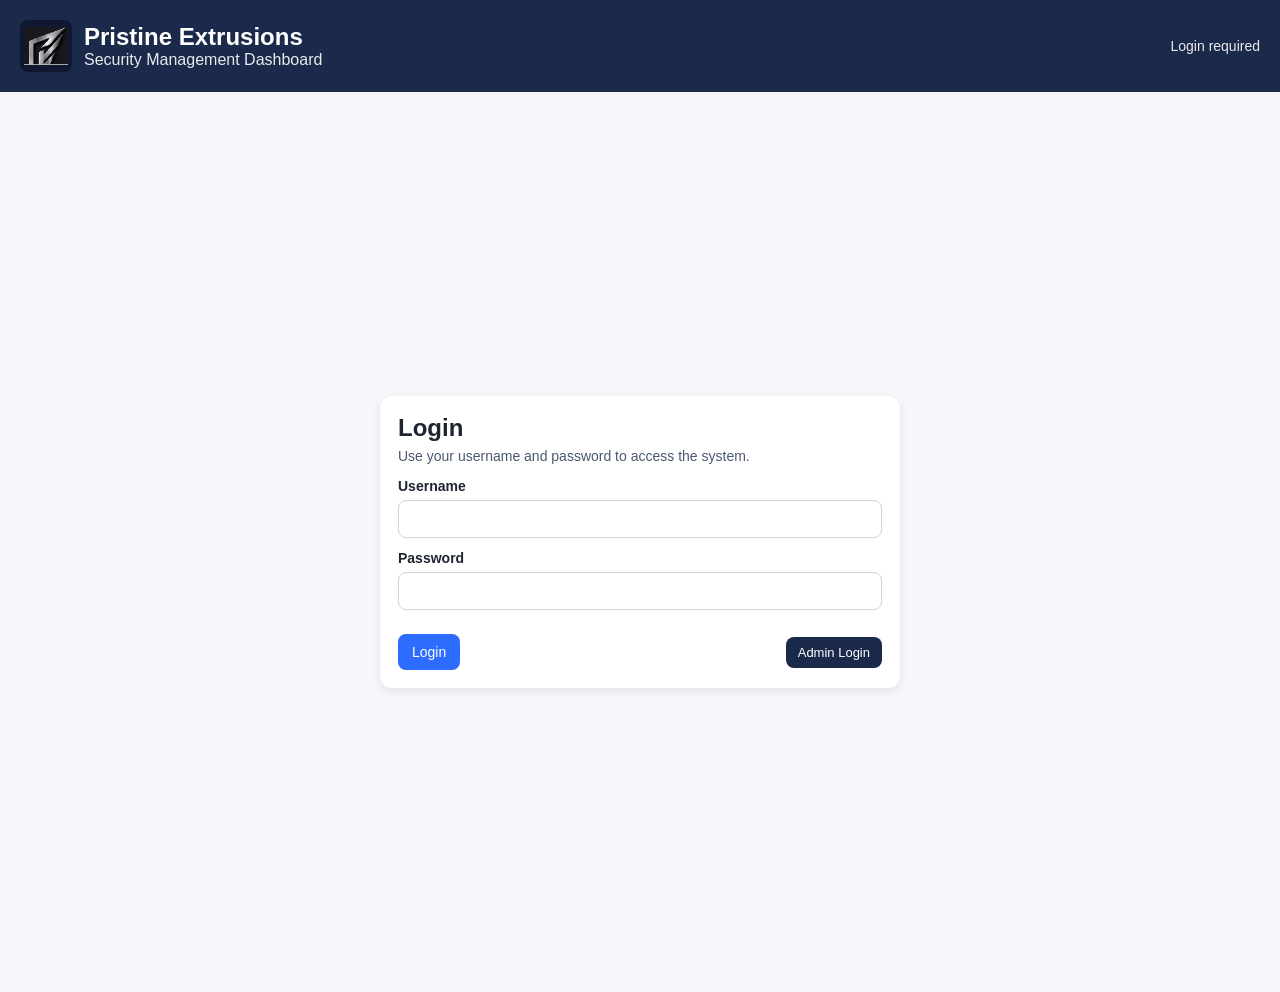
<file: index.html>
<!DOCTYPE html>
<html lang="en">
<head>
  <meta charset="UTF-8" />
  <meta name="viewport" content="width=device-width, initial-scale=1.0" />
  <title>Security Management Dashboard</title>
  <link rel="stylesheet" href="styles.css" />
</head>
<body>
  <header class="top-bar">
    <div class="brand-block">
      <img
        class="brand-logo"
        src="logo.jpeg"
        alt="Pristine Extrusions Logo"
      />
      <div>
        <h1>Pristine Extrusions</h1>
        <p>Security Management Dashboard</p>
      </div>
    </div>
    <div class="top-bar-note">
      <div id="authUserLine" style="font-size: 13px; opacity: 0.95;"></div>
      <button type="button" id="logoutBtn" class="secondary-btn no-print" style="margin-top: 8px;">
        Logout
      </button>
    </div>
  </header>

  <main class="layout">
    <aside class="sidebar">
      <button class="nav-btn active" data-target="visitor">Visitor Page</button>
      <button class="nav-btn" data-target="inward">Inward Page</button>
      <button class="nav-btn" data-target="outward">Outward Page</button>
      <button class="nav-btn" id="usersNavBtn" data-target="users" style="display:none;">User Management</button>
      <button class="nav-btn" id="adminDashBtn" style="display:none;">Admin Dashboard</button>
    </aside>

    <section class="content">
      <div id="visitor" class="panel active">
        <h2>Visitor Entry</h2>
        <form  name="contact"  class="entry-form" data-form-type="Visitor" method="POST" data-netlify="true">
          <div class="form-grid">
            <label class="entry-number-label">
              Visitor No :
              <input type="text" name="entryNo" id="visitorEntryNo" readonly />
            </label>
            <label>
              Name :
              <input type="text" name="name" required />
            </label>
            <label>
              Phone :
              <input type="tel" name="phone" required />
            </label>
            <label class="full-width">
              Company Name :
              <input type="text" name="company" required />
            </label>
            <label class="full-width">
              Purpose of Visit :          
              <input type="text" name="purpose" required />
            </label>
            <div class="full-width photo-capture-box">
              <div class="photo-row">
                <div>
                  <p class="photo-title">Visitor Photo Capture <span class="required-note">Required</span></p>
                  <div class="photo-preview-wrap">
                    <video id="visitorVideo" class="photo-video" autoplay playsinline></video>
                    <img id="visitorPhotoPreview" class="photo-preview" alt="Captured visitor photo preview" />
                  </div>
                </div>
                <div>
                  <p class="photo-title">Business Card Photo <span class="optional-note">Optional</span></p>
                  <label class="upload-tile">
                    <input type="file" name="businessCardPhoto" id="businessCardPhotoInput" accept="image/*" />
                    <img id="businessCardPhotoPreview" class="photo-preview" alt="Business card preview" />
                    <span>Choose Image</span>
                  </label>
                </div>
              </div>
              <input type="hidden" name="visitorPhotoData" id="visitorPhotoData" />
              <input type="hidden" name="businessCardPhotoData" id="businessCardPhotoData" />
              <div class="photo-actions no-print">
                <button type="button" id="startCameraBtn" class="secondary-btn">Start Camera</button>
                <button type="button" id="flipVisitorCameraBtn" class="secondary-btn" disabled>Flip Camera</button>
                <button type="button" id="capturePhotoBtn" class="secondary-btn" disabled>Capture Photo</button>
                <button type="button" id="retakePhotoBtn" class="secondary-btn" disabled>Retake</button>
              </div>
              <canvas id="visitorCanvas" class="photo-canvas"></canvas>
            </div>
          </div>
          <button type="submit">Add Visitor Entry</button>
        </form>

        <div class="log-group panel-log">
          <h3>Visitor Entry Logs</h3>
          <div class="table-wrap">
            <table>
              <thead>
                <tr>
                  <th>Sr No</th>
                  <th>Details</th>
                  <th>Created At</th>
                  <th class="no-print">Action</th>
                </tr>
              </thead>
              <tbody id="visitorLogBody">
                <tr>
                  <td colspan="4" class="empty-row">No visitor entries yet.</td>
                </tr>
              </tbody>
            </table>
          </div>
        </div>
      </div>

      <div id="inward" class="panel">
        <h2>Inward Entry</h2>
        <form  name="contact" class="entry-form" data-form-type="Inward" method="POST" data-netlify="true">
          <div class="form-grid">
            <label class="entry-number-label">
              Inward No :
              <input type="text" name="entryNo" id="inwardEntryNo" readonly />
            </label>
            <label>
              Party Name :
              <input type="text" name="name" required />
            </label>
            <label>
              Driver Name :
              <input type="text" name="driverName" required />
            </label>
            <label>
              Vehicle Number :
              <input type="text" name="vehicle" required />
            </label>
            <label>
              Driver No. :
              <input type="tel" name="driverNo" required />
            </label>
            <label>
              Weight :
              <input type="number" name="weight" min="0" step="0.01" required />
            </label>
            <label>
              Material Type :
              <select name="material" required>
                <option value="">Select material</option>
                <option value="scrap">Scrap</option>
                <option value="gas">Gas</option>
                <option value="dross">Dross</option>
                <option value="packing">Packing Material</option>
                <option value="raw-material">Raw Material</option>
                <option value="tools">Tools</option>
                <option value="other">Other</option>
              </select>
            </label>
            <label>
              Unit :
              <select name="unit" required>
                <option value="">Select unit</option>
                <option value="kg">kg</option>
                <option value="ton">ton</option>
                <option value="piece">piece</option>
                <option value="box">box</option>
                <option value="cylinder">cylinder</option>
              </select>
            </label>
            <label class="full-width">
              Company Name :
              <input type="text" name="company" required />
            </label>
            <label class="full-width">
              End User / Department :
              <input type="text" name="endUserDepartment" maxlength="16" required />
            </label>
            <div class="full-width photo-capture-box">
              <div class="photo-row">
                <div>
                  <p class="photo-title">Inward Photo Capture <span class="optional-note">Optional</span></p>
                  <div class="photo-preview-wrap">
                    <video id="inwardVideo" class="photo-video" autoplay playsinline></video>
                    <img id="inwardPhotoPreview" class="photo-preview" alt="Captured inward photo preview" />
                  </div>
                </div>
                <div>
                  <p class="photo-title">Self Weight Slip <span class="optional-note">Optional</span></p>
                  <label class="upload-tile">
                    <input type="file" name="selfWeightSlip" id="selfWeightSlipInput" accept="image/*" />
                    <img id="selfWeightSlipPreview" class="photo-preview" alt="Self weight slip preview" />
                    <span>Choose Image</span>
                  </label>
                </div>
                <div>
                  <p class="photo-title">External Weight Scale Slip <span class="optional-note">Optional</span></p>
                  <label class="upload-tile">
                    <input type="file" name="externalWeightSlip" id="externalWeightSlipInput" accept="image/*" />
                    <img id="externalWeightSlipPreview" class="photo-preview" alt="External weight slip preview" />
                    <span>Choose Image</span>
                  </label>
                </div>
              </div>
              <input type="hidden" name="inwardPhotoData" id="inwardPhotoData" />
              <input type="hidden" name="selfWeightSlipData" id="selfWeightSlipData" />
              <input type="hidden" name="externalWeightSlipData" id="externalWeightSlipData" />
              <div class="photo-actions no-print">
                <button type="button" id="startInwardCameraBtn" class="secondary-btn">Start Camera</button>
                <button type="button" id="flipInwardCameraBtn" class="secondary-btn" disabled>Flip Camera</button>
                <button type="button" id="captureInwardPhotoBtn" class="secondary-btn" disabled>Capture Photo</button>
                <button type="button" id="retakeInwardPhotoBtn" class="secondary-btn" disabled>Retake</button>
              </div>
              <canvas id="inwardCanvas" class="photo-canvas"></canvas>
            </div>
          </div>
          <button type="submit">Add Inward Entry</button>
        </form>

        <div class="log-group panel-log">
          <h3>Inward Entry Logs</h3>
          <div class="table-wrap">
            <table>
              <thead>
                <tr>
                  <th>Sr No</th>
                  <th>Details</th>
                  <th>Created At</th>
                  <th class="no-print">Action</th>
                </tr>
              </thead>
              <tbody id="inwardLogBody">
                <tr>
                  <td colspan="4" class="empty-row">No inward entries yet.</td>
                </tr>
              </tbody>
            </table>
          </div>
        </div>
      </div>

      <div id="outward" class="panel">
        <h2>Outward Entry</h2>
        <form name="contact" class="entry-form" data-form-type="Outward" method="POST" data-netlify="true">
          <div class="form-grid">
            <label>
              Name :
              <input type="text" name="name" required />
            </label>
            <label>
              Phone :
              <input type="tel" name="phone" required />
            </label>
            <label>
              Vehicle Details :
              <input type="text" name="vehicle" required />
            </label>
            <label>
              Material :
              <input type="text" name="material" required />
            </label>
            <label>
              Weight :
              <input type="number" name="weight" min="0" step="0.01" required />
            </label>
            <label>
              Unit :
              <select name="unit" required>
                <option value="">Select unit</option>
                <option value="kg">kg</option>
                <option value="ton">ton</option>
                <option value="piece">piece</option>
                <option value="box">box</option>
              </select>
            </label>
            <label class="full-width">
              Company Name :
              <input type="text" name="company" required />
            </label>
            <label class="full-width">
              From :
              <input type="text" name="fromDetails" required />
            </label>
            <label class="full-width">
              To :
              <input type="text" name="toDetails" required />
            </label>
            <div class="full-width photo-capture-box">
              <p class="photo-title">Outward Photo Capture</p>
              <div class="photo-preview-wrap">
                <video id="outwardVideo" class="photo-video" autoplay playsinline></video>
                <img id="outwardPhotoPreview" class="photo-preview" alt="Captured outward photo preview" />
              </div>
              <input type="hidden" name="outwardPhotoData" id="outwardPhotoData" />
              <div class="photo-actions no-print">
                <button type="button" id="startOutwardCameraBtn" class="secondary-btn">Start Camera</button>
                <button type="button" id="flipOutwardCameraBtn" class="secondary-btn" disabled>Flip Camera</button>
                <button type="button" id="captureOutwardPhotoBtn" class="secondary-btn" disabled>Capture Photo</button>
                <button type="button" id="retakeOutwardPhotoBtn" class="secondary-btn" disabled>Retake</button>
              </div>
              <canvas id="outwardCanvas" class="photo-canvas"></canvas>
            </div>
          </div>
          <button type="submit">Add Outward Entry</button>
        </form>

        <div class="log-group panel-log">
          <h3>Outward Entry Logs</h3>
          <div class="table-wrap">
            <table>
              <thead>
                <tr>
                  <th>Sr No</th>
                  <th>Details</th>
                  <th>Created At</th>
                  <th class="no-print">Action</th>
                </tr>
              </thead>
              <tbody id="outwardLogBody">
                <tr>
                  <td colspan="4" class="empty-row">No outward entries yet.</td>
                </tr>
              </tbody>
            </table>
          </div>
        </div>
      </div>

      <div id="users" class="panel">
        <h2>User Management</h2>
        <p style="margin-top:-6px; color:#4b5870; font-size:14px;">
          Admin only: add or remove login users.
        </p>

        <div class="photo-capture-box" style="background:#fff;">
          <p class="photo-title">Add New User</p>
          <form name="contact" id="addUserForm" class="user-form" style="max-width:520px;" method="POST" data-netlify="true">
            <div class="form-grid" style="grid-template-columns: 1fr 1fr;">
              <label>
                Username
                <input type="text" name="username" required />
              </label>
              <label>
                Role
                <select name="role" required>
                  <option value="user">User</option>
                  <option value="admin">Admin</option>
                </select>
              </label>
              <label class="full-width">
                Password
                <input type="password" name="password" required />
              </label>
            </div>
            <button type="submit">Add User</button>
          </form>
          <div id="userFormMsg" style="margin-top:10px; font-size:14px;"></div>
        </div>

        <div class="log-group panel-log">
          <h3>Existing Users</h3>
          <div class="table-wrap">
            <table>
              <thead>
                <tr>
                  <th>Username</th>
                  <th>Role</th>
                  <th>Created At</th>
                  <th class="no-print">Action</th>
                </tr>
              </thead>
              <tbody id="usersTableBody">
                <tr>
                  <td colspan="4" class="empty-row">No users found.</td>
                </tr>
              </tbody>
            </table>
          </div>
        </div>
      </div>
    </section>
  </main>

  <script src="auth.js"></script>
  <script src="script.js"></script>
</body>
</html>
</file>
<file: styles.css>
* {
  box-sizing: border-box;
}

body {
  margin: 0;
  font-family: Arial, Helvetica, sans-serif;
  background: #f5f7fb;
  color: #1e2430;
}

.top-bar {
  background: #1b2a4a;
  color: #ffffff;
  padding: 20px;
  display: flex;
  align-items: center;
  justify-content: space-between;
  gap: 16px;
}

.brand-block {
  display: flex;
  align-items: center;
  gap: 12px;
}

.brand-logo {
  width: 52px;
  height: 52px;
  object-fit: contain;
  border-radius: 8px;
  background: #0f1830;
  padding: 4px;
}

.top-bar h1 {
  margin: 0;
  font-size: 24px;
}

.top-bar p {
  margin: 0;
  opacity: 0.9;
}

.top-bar-note {
  text-align: right;
  font-size: 14px;
}

.layout {
  display: grid;
  grid-template-columns: 1fr;
  gap: 20px;
  padding: 20px;
}

.sidebar {
  background: #ffffff;
  border-radius: 12px;
  padding: 12px;
  box-shadow: 0 3px 10px rgba(0, 0, 0, 0.08);
  display: grid;
  grid-template-columns: repeat(3, minmax(120px, 1fr));
  gap: 10px;
}

.nav-btn {
  width: 100%;
  border: 1px solid #d9dfeb;
  background: #f4f6fb;
  color: #1e2430;
  border-radius: 8px;
  padding: 10px 12px;
  font-size: 14px;
  cursor: pointer;
  margin-bottom: 0;
  text-align: center;
}

.nav-btn.active {
  background: #1b2a4a;
  color: #fff;
  border-color: #1b2a4a;
}

.content {
  background: #ffffff;
  border-radius: 12px;
  box-shadow: 0 3px 10px rgba(0, 0, 0, 0.08);
  padding: 18px;
}

.panel {
  display: none;
}

.panel.active {
  display: block;
}

.panel h2 {
  margin-top: 0;
  margin-bottom: 16px;
}

.entry-number-label {
  grid-column: 2;
}

.entry-number-label input {
  background: #f4f6fb;
  color: #1b2a4a;
  font-weight: 700;
  cursor: default;
}

.entry-form {
  display: flex;
  flex-direction: column;
  gap: 16px;
}

.form-grid {
  display: grid;
  grid-template-columns: repeat(2, minmax(160px, 1fr));
  gap: 12px;
}

label {
  display: flex;
  flex-direction: column;
  gap: 6px;
  font-size: 14px;
  font-weight: 600;
}

input,
select {
  border: 1px solid #ccd4e2;
  border-radius: 8px;
  padding: 10px;
  font-size: 14px;
  font-weight: 400;
}

input:focus,
select:focus {
  outline: 2px solid #9ab5ff;
  border-color: #6f95ff;
}

.full-width {
  grid-column: 1 / -1;
}

button[type="submit"] {
  background: #2e6bff;
  border: none;
  color: #fff;
  border-radius: 8px;
  padding: 10px 14px;
  font-size: 14px;
  cursor: pointer;
  width: fit-content;
}

button[type="submit"]:hover {
  background: #2356cc;
}

.secondary-btn {
  background: #1b2a4a;
  border: none;
  color: #fff;
  border-radius: 8px;
  padding: 8px 12px;
  font-size: 13px;
  cursor: pointer;
}

.secondary-btn:disabled {
  opacity: 0.6;
  cursor: not-allowed;
}

.photo-capture-box {
  border: 1px solid #d6deec;
  border-radius: 10px;
  padding: 12px;
  background: #f8faff;
}

.photo-title {
  margin: 0 0 10px;
  font-weight: 700;
  font-size: 14px;
}

.required-note,
.optional-note {
  margin-left: 6px;
  font-size: 12px;
  font-weight: 700;
}

.required-note {
  color: #8b1a1a;
}

.optional-note {
  color: #4b5870;
}

.photo-row {
  display: flex;
  align-items: flex-start;
  gap: 22px;
  flex-wrap: wrap;
}

.photo-preview-wrap {
  width: 100%;
  max-width: 180px;
  aspect-ratio: 4 / 3;
  border-radius: 10px;
  overflow: hidden;
  background: #101827;
  border: 1px solid #cad5ea;
}

.photo-video,
.photo-preview {
  width: 100%;
  height: 100%;
  object-fit: cover;
}

.photo-preview {
  display: none;
}

.upload-tile {
  width: 180px;
  aspect-ratio: 4 / 3;
  border: 2px dashed #aeb9cc;
  border-radius: 0;
  background: #f8faff;
  color: #4b5870;
  display: grid;
  place-items: center;
  cursor: pointer;
  overflow: hidden;
  position: relative;
  font-weight: 700;
}

.upload-tile input {
  position: absolute;
  inset: 0;
  opacity: 0;
  cursor: pointer;
}

.upload-tile .photo-preview {
  width: 100%;
  height: 100%;
  object-fit: cover;
}

.upload-tile.has-image span {
  display: none;
}

.photo-actions {
  margin-top: 10px;
  display: flex;
  gap: 8px;
  flex-wrap: wrap;
}

.photo-actions .secondary-btn {
  padding: 6px 10px;
  font-size: 12px;
}

.photo-canvas {
  display: none;
}

.log-section {
  margin: 0 20px 20px;
  background: #ffffff;
  border-radius: 12px;
  box-shadow: 0 3px 10px rgba(0, 0, 0, 0.08);
  padding: 18px;
}

.log-section h2 {
  margin-top: 0;
  margin-bottom: 0;
}

.log-header {
  display: flex;
  align-items: center;
  justify-content: space-between;
  gap: 12px;
  margin-bottom: 14px;
}

.log-groups {
  display: grid;
  gap: 16px;
}

.log-group h3 {
  margin: 0 0 8px;
  font-size: 16px;
}

.panel-log {
  margin-top: 18px;
}

.print-btn {
  background: #0d7a4f;
  color: #fff;
  border: none;
  border-radius: 8px;
  padding: 10px 14px;
  cursor: pointer;
  font-size: 14px;
}

.print-btn:hover {
  background: #095f3d;
}

.row-print-btn {
  background: #1b2a4a;
  color: #fff;
  border: none;
  border-radius: 6px;
  padding: 6px 10px;
  cursor: pointer;
  font-size: 12px;
}

.row-print-btn:hover {
  background: #121d33;
}

.table-wrap {
  overflow-x: auto;
}

table {
  width: 100%;
  border-collapse: collapse;
}

th,
td {
  border-bottom: 1px solid #e6ebf3;
  text-align: left;
  vertical-align: top;
  padding: 12px 8px;
  font-size: 14px;
}

th {
  background: #f7f9fe;
}

.empty-row {
  text-align: center;
  color: #6f7d95;
}

@media (max-width: 900px) {
  .top-bar {
    flex-direction: column;
    align-items: flex-start;
  }

  .top-bar-note {
    text-align: left;
  }

  .sidebar {
    grid-template-columns: 1fr;
  }

  .nav-btn {
    margin-bottom: 0;
    text-align: left;
  }

  .form-grid {
    grid-template-columns: 1fr;
  }

  .entry-number-label {
    grid-column: 1;
  }

  .log-header {
    flex-direction: column;
    align-items: flex-start;
  }
}

@media print {
  body {
    background: #fff;
  }

  .no-print,
  .layout {
    display: none !important;
  }

  .top-bar {
    background: #fff;
    color: #000;
    padding: 0 0 12px;
    margin: 0 20px;
    border-bottom: 1px solid #ccc;
  }

  .log-section {
    margin: 12px 20px;
    box-shadow: none;
    border: 1px solid #ddd;
  }
}
</file>
